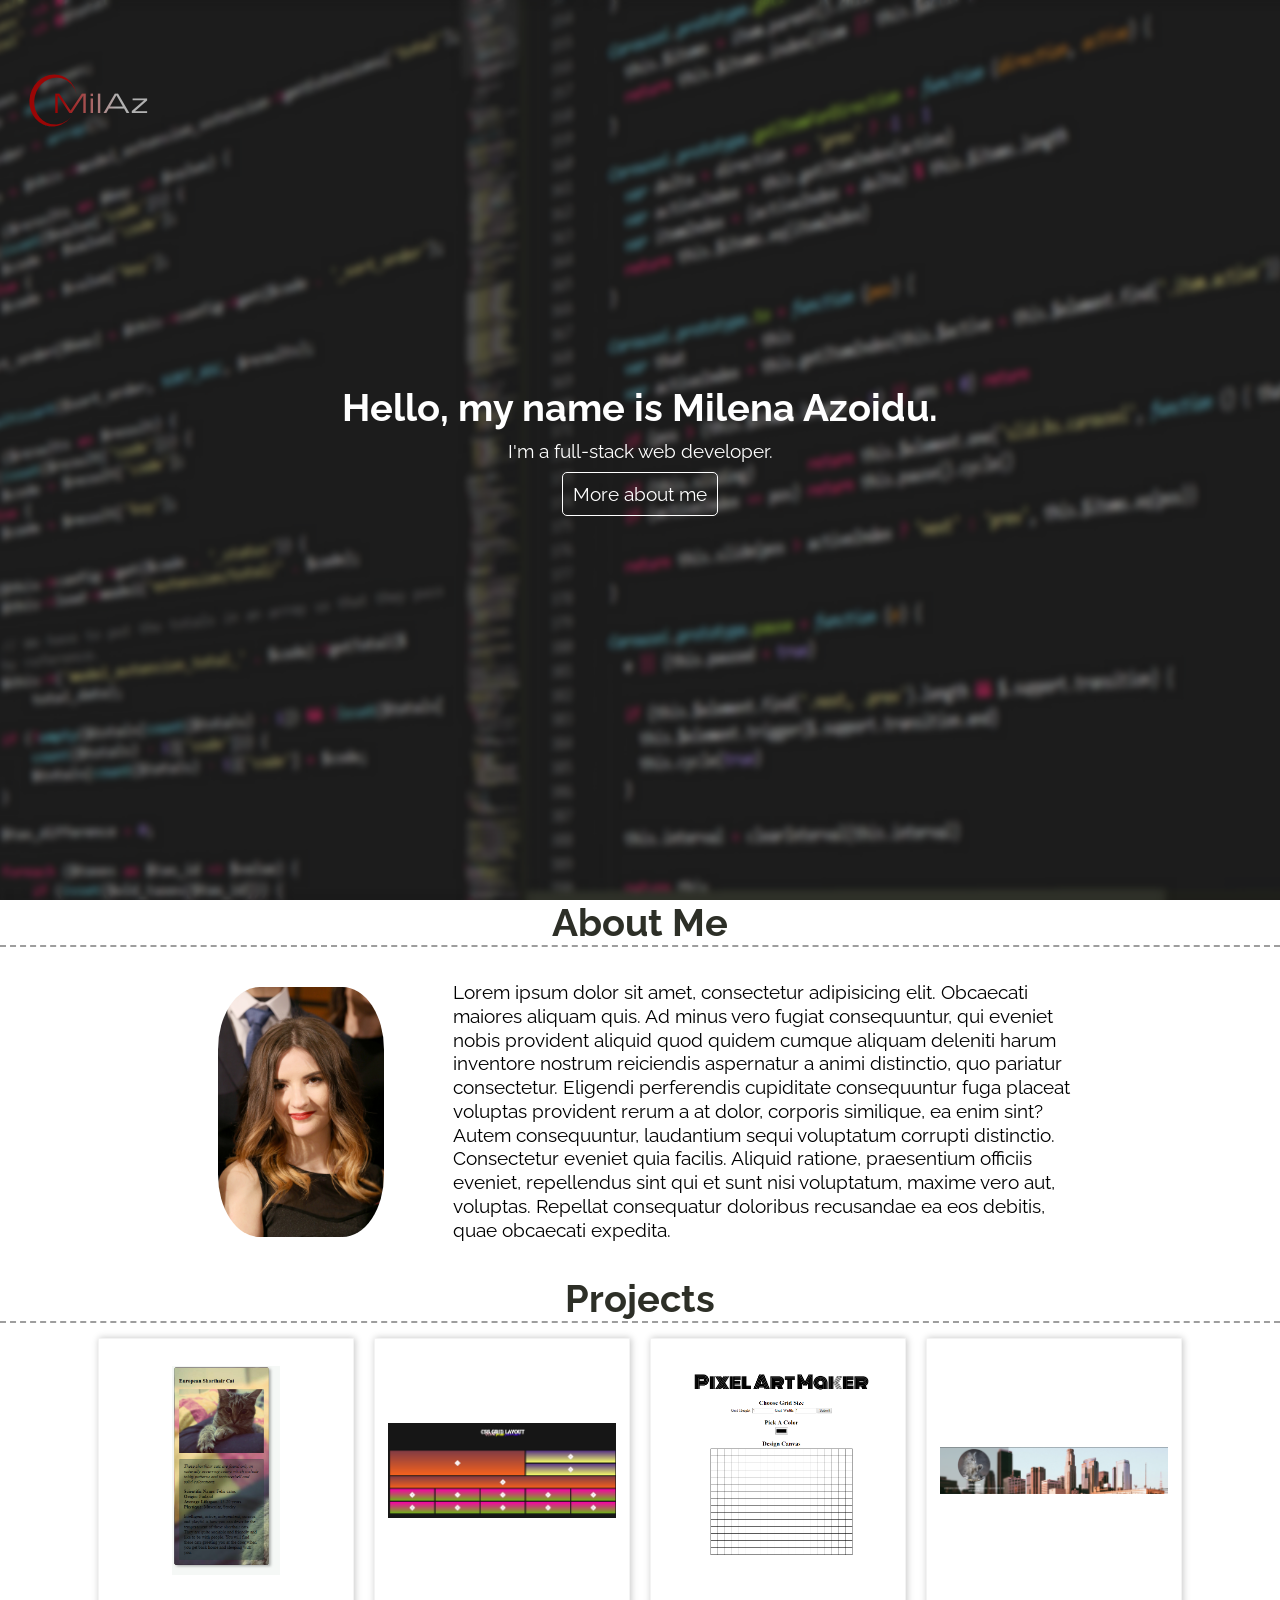
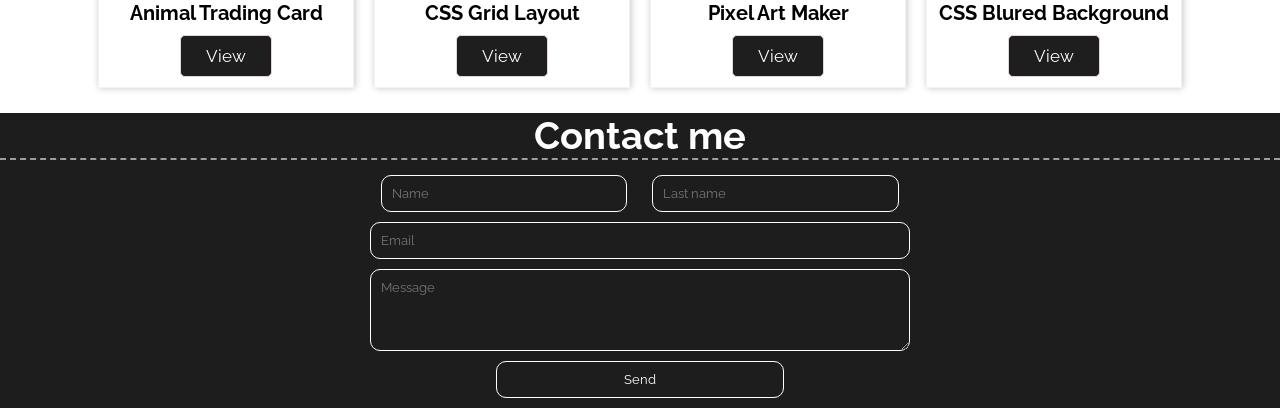
<file: index.html>
<!DOCTYPE html>
<html>
<head>
	<meta charset="UTF-8">
	<meta name="viewport" content="width=device-width, initial-scale=1.0">
	<link rel="stylesheet" href="css/styles.css">
	<link href="https://fonts.googleapis.com/css?family=Raleway" rel="stylesheet">

	<title>Milena Azoidu | Full Stack Web Developer</title>
	<link rel="shortcut icon" href="img/logo.png" />
</head>
<body>
	<div class="logo">
			<img src="img/logo.png" alt="logo">
		</div>
	<header class="header">
		<h1>Hello, my name is Milena Azoidu.</h1>
		<p>I'm a full-stack web developer.</p>
		<a href="#" class="about-btn">More about me</a>
	</header>
	<section class="about-section">
		<h2>About Me</h2>
		<div class="about">
			<img src="img/me2.jpg" alt="my-photo" class="content">
			<p class="description content">
				Lorem ipsum dolor sit amet, consectetur adipisicing elit. Obcaecati maiores aliquam quis. Ad minus vero fugiat consequuntur, qui eveniet nobis provident aliquid quod quidem cumque aliquam deleniti harum inventore nostrum reiciendis aspernatur a animi distinctio, quo pariatur consectetur. Eligendi perferendis cupiditate consequuntur fuga placeat voluptas provident rerum a at dolor, corporis similique, ea enim sint? Autem consequuntur, laudantium sequi voluptatum corrupti distinctio. Consectetur eveniet quia facilis. Aliquid ratione, praesentium officiis eveniet, repellendus sint qui et sunt nisi voluptatum, maxime vero aut, voluptas. Repellat consequatur doloribus recusandae ea eos debitis, quae obcaecati expedita.
			</p>
		</div>
	</section>
	<section class="projects-section">
		<h2>Projects</h2>
		<div class="projects">
			<div class="box">
				<img src="img/animal_trading_card.png" alt="animal_trading_card">
				<h3>Animal Trading Card</h3>
				<a href="https://codepen.io/milenaAz/full/aVYBPB/" class="read-more">View</a>
			</div>
			<div class="box">
				<img src="img/grid_layout.png" alt="grid_layout">
				<h3>CSS Grid Layout</h3>
				<a href="https://codepen.io/milenaAz/full/KZZvLg/" class="read-more">View</a>
			</div>
			<div class="box">
				<img src="img/pixel_art.png" alt="pixel_art">
				<h3>Pixel Art Maker</h3>
				<a href="https://codepen.io/milenaAz/full/eyxKbM/" class="read-more">View</a>
			</div>
			<div class="box">
				<img src="img/blured_bg.png" alt="CSS Blured background">
				<h3>CSS Blured Background</h3>
				<a href="https://codepen.io/milenaAz/full/XVYBrR/" class="read-more">View</a>
			</div>
		</div>
	</section>
	<footer class="footer-section">
		<h2>Contact me</h2>
		<div class="contact">
			<div class="contact-content">
				<div class="first-group">
					<input type="text" placeholder="Name" class="contact-input name-input">
					<input type="text" placeholder="Last name" class="contact-input">
				</div>
				<input type="email" placeholder="Email" class="contact-input">
				<textarea rows="4" cols="50" placeholder="Message" class="contact-input"></textarea>
				<input type="submit" value="Send" class="contact-btn contact-input">
			</div>
		</div>
	</footer>
</body>
</html>
</file>
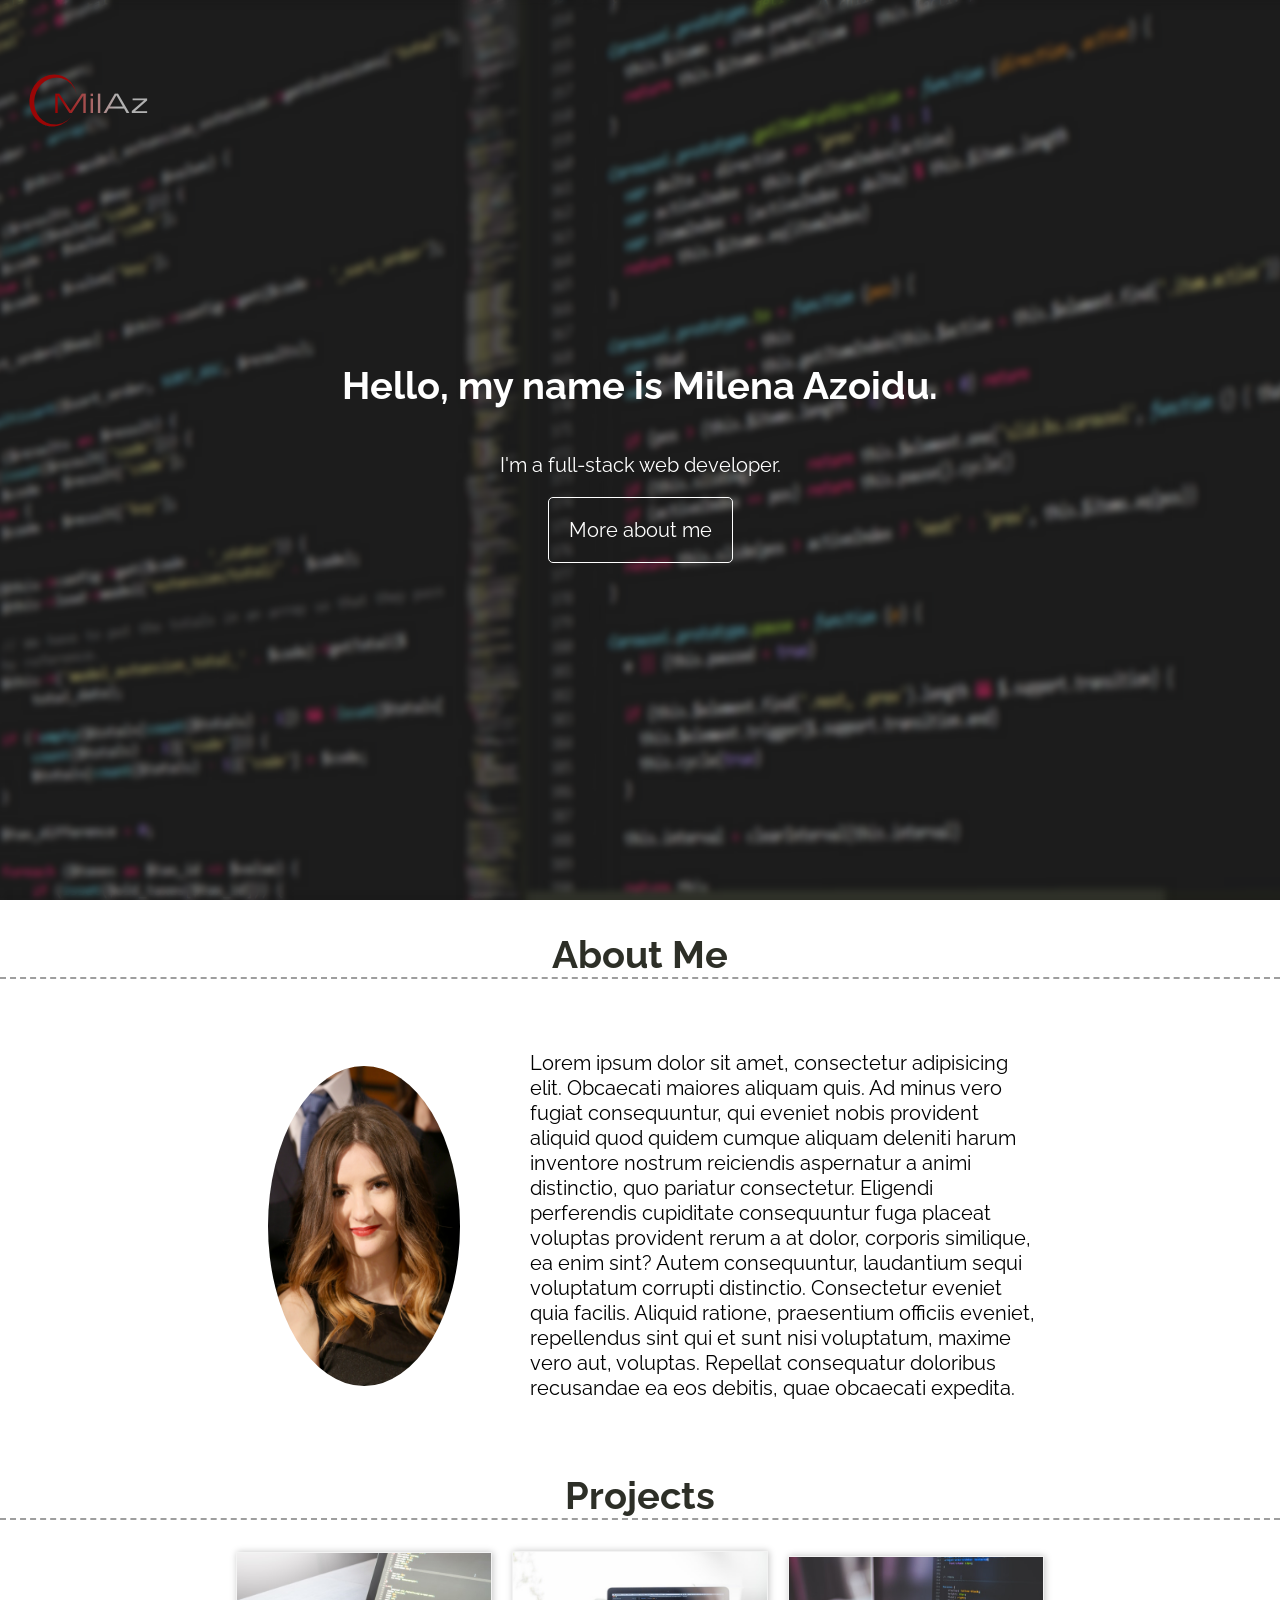
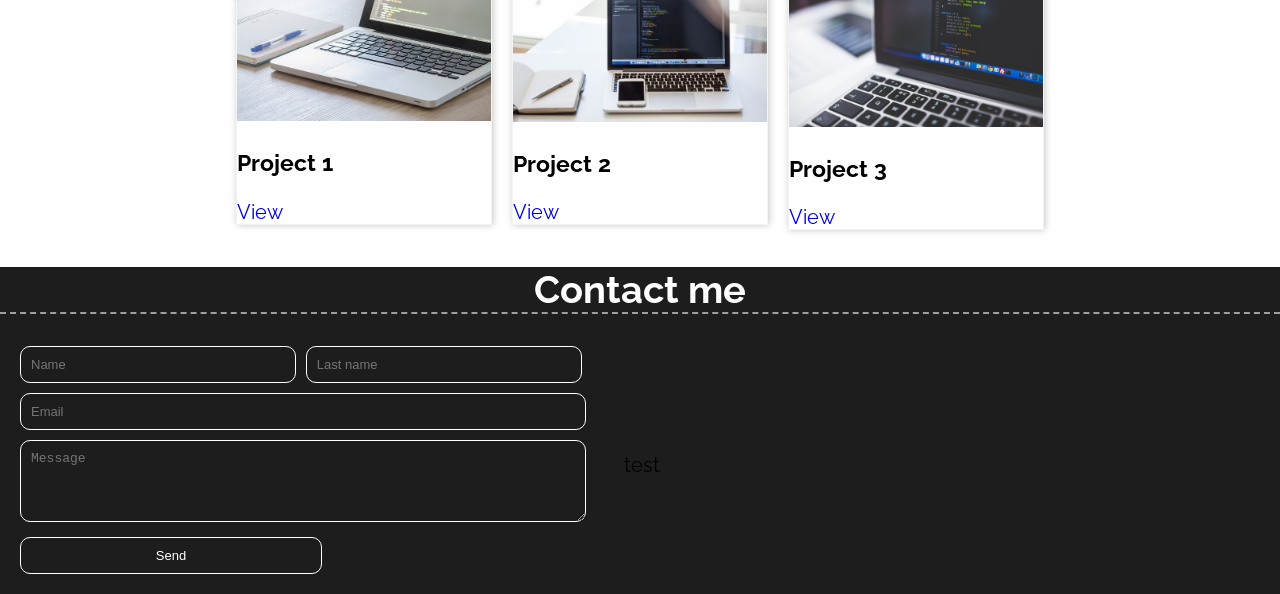
<file: portfolio/index.html>
<!DOCTYPE html>
<html>
<head>
	<meta charset="UTF-8">
	<meta name="viewport" content="width=device-width, initial-scale=1.0">
	<link rel="stylesheet" href="css/styles.css">
	<link href="https://fonts.googleapis.com/css?family=Raleway" rel="stylesheet">

	<title>Milena Azoidu | Full Stack Web Developer</title>
	<link rel="shortcut icon" href="images/logo.png" />
</head>
<body>
	<div class="logo">
			<img src="img/logo.png" alt="logo">
		</div>
	<header class="header">
		<h1>Hello, my name is Milena Azoidu.</h1>
		<p>I'm a full-stack web developer.</p>
		<a href="#" class="about-btn">More about me</a>
	</header>
	<section class="about-section">
		<h2>About Me</h2>
		<div class="about">
			<img src="img/me2.jpg" alt="my-photo" class="content">
			<p class="description content">
				Lorem ipsum dolor sit amet, consectetur adipisicing elit. Obcaecati maiores aliquam quis. Ad minus vero fugiat consequuntur, qui eveniet nobis provident aliquid quod quidem cumque aliquam deleniti harum inventore nostrum reiciendis aspernatur a animi distinctio, quo pariatur consectetur. Eligendi perferendis cupiditate consequuntur fuga placeat voluptas provident rerum a at dolor, corporis similique, ea enim sint? Autem consequuntur, laudantium sequi voluptatum corrupti distinctio. Consectetur eveniet quia facilis. Aliquid ratione, praesentium officiis eveniet, repellendus sint qui et sunt nisi voluptatum, maxime vero aut, voluptas. Repellat consequatur doloribus recusandae ea eos debitis, quae obcaecati expedita.
			</p>
		</div>
	</section>
	<section class="projects-section">
		<h2>Projects</h2>
		<div class="projects">
			<div class="box">
				<img src="img/pexels-photo-574073.jpeg" alt="project1">
				<h3>Project 1</h3>
				<a href="#" class="read-more">View</a>
			</div>
			<div class="box">
				<img src="img/pexels-photo-92904.jpeg" alt="project2">
				<h3>Project 2</h3>
				<a href="#" class="read-more">View</a>
			</div>
			<div class="box">
				<img src="img/pexels-photo-160107.jpeg" alt="project3">
				<h3>Project 3</h3>
				<a href="#" class="read-more">View</a>
			</div>
		</div>
	</section>
	<footer class="contact-section">
		<h2>Contact me</h2>
		<div class="contact">
			<div class="contact-content">
				<div class="first-group">
					<input type="text" placeholder="Name" class="contact-input name-input">
					<input type="text" placeholder="Last name" class="contact-input">
				</div>
				<input type="email" placeholder="Email" class="contact-input">
				<textarea rows="4" cols="50" placeholder="Message" class="contact-input"></textarea>
				<input type="submit" value="Send" class="contact-btn contact-input">
			</div>
			<div class="contact-content">
				<p>test</p>
			</div>
		</div>
	</footer>
</body>
</html>
</file>
<file: css/styles.css>
* {
	margin: 0;
	padding: 0;
	font-family: 'Raleway', sans-serif;
}

.about {
	display: flex;
	flex-direction: column;
	justify-content: center;
	align-items: center;
	margin: 15px 0;
}

.about img {
	max-width: 100%;
	height: 250px;
	border-radius: 25%;
}

.about-btn {
	border: 1px solid white;
	border-radius: 5px;
	padding: 10px;
	text-decoration: none;
	color: #fff;
}

.box {
	border: 1px solid #f3f3f3;
    margin: 0 10px 10px 10px;
    box-shadow: 1px 0px 7px 0px #c5c5c5;
    box-sizing: border-box;
    display: flex;
    flex-direction: column;
    justify-content: center;
    align-items: center;
    height: 350px;
 }

.box:last-of-type {
	margin-bottom: 0;
}

.box img {
    margin: auto;
    max-width: 90%;
    max-height: 60%;
}

.box a {
	text-decoration: none;
}

.contact {
	
    margin: 15px 0 0 0;
    display: flex;
    flex-direction: column;
	justify-content: center;
	align-items: center;
}

.contact-content {
	width: 90%;	
	display: flex;
    flex-direction: column;
	justify-content: center;
	align-items: center;
}

.contact-input{
	margin-bottom: 10px;
	width: 90%;
	padding: 10px;
	border: 1px solid #fff;
	border-radius: 10px;
    font-size: 13px;
    background: #1d1d1d;
}

.contact-btn {
	background: #1d1d1d;
	color: #fff;
	border-radius: 10px;
	width: 50%;
}

.description {
	line-height: 1.25em;
	padding: 1em;
}

.footer-section {
	background-color: #1d1d1d
}

.footer-section h2 {
	color: #fff;
}

h2 {
	text-align: center;
	border-bottom: 2px dashed #9e9e9e;
	color: #2d2f27;
}

.header {
	background-color: #1d1d1d;
	display: flex;
	align-items: center;
	height: 100vh;
	flex-direction: column;
	justify-content: center;
	color: #fff;
}

.header h1 {
	font-size: 5.5vw;
}

.header p {
	margin: 10px 0; 
}

.logo {
	position: absolute;
	width: 10px;
}

.projects {
	display: flex;
	flex-direction: column;
	justify-content: center;
	width: 100%;
	margin: 15px 0;
}

.read-more {
	border: 1px solid #e4d6d6;
    background-color: #1e1e1e;
    border-radius: 5px;
    padding: 10px 25px;
    margin: 10px 0;
    color: #fff;
}

/****************************************************************/

@media only screen and (min-width: 750px)
{
	.about {
		flex-direction: row;
	}

	body {
		font-size: 19px;
	}

	.box {
		width: 40%;
		font-size: 12px;
	}

	.contact {
		flex-direction: row;
		width: 50%;
		margin: 15px auto 0 auto;
	}

	.content {
		margin-left: 50px;
	}

	.first-group {
		display: flex;
		width: 90%;
	}

	h2 {
		font-size: 3vw;
	}
	
	.header {
		background-image: url(../img/header.png);
		background-size: cover;
		background-position: center;
	}

	.header h1 {
		font-size: 3vw;
	}

	.name-input {
		margin-right: 25px;
	}

	.projects {
		flex-wrap: wrap;
		flex-direction: row;
		align-items: flex-start;
	}
}

@media only screen and (min-width: 1000px)
{
	
	.box {
		width: 20%;
		font-size: 17px;
	}

	.description {
		width: 50%;
	}

}
</file>
<file: portfolio/css/styles.css>
html, body {
	margin: 0;
	padding: 0;
	width: 100%;
	height: 100%;
	font-family: 'Raleway', sans-serif;
	color: #000;
	font-size: 5vw;
}

.header {
	background-color: #1d1d1d;
	height: 100vh;
	display: flex;
	flex-direction: column;
	justify-content: center;
	align-items: center;
	color: #fff;
}

.header h1 {
	font-size: 5vw;
}

.logo {
	position: absolute;
}

.about-btn {
	border: 1px solid white;
	border-radius: 5px;
	padding: 1em;
	text-decoration: none;
	color: #fff;
}

.projects {
	display: flex;
	flex-direction: column;
	justify-content: center;
	align-items: center;
}

/**************** CSS for class .projects-section ****************/


h2 {
	text-align: center;
	border-bottom: 2px dashed #9e9e9e;
	color: #2d2f27;
}

/****************************************************************/


/**************** CSS for class .box ****************/

.box {
	border: 1px solid #f3f3f3;
	width: 100%;
    margin: 0 10px 10px 10px;
    box-shadow: 1px 0px 7px 0px #c5c5c5;
    box-sizing: border-box;
 }

.box:last-of-type {
	margin-bottom: 0;
}

.box img {
	width: 100%;
}

.box a {
	text-decoration: none;
}

/****************************************************************/

/**************** CSS for class .about ****************/

.about {
	display: flex;
	flex-direction: column;
	justify-content: center;
	align-items: center;
}

.about img {
	max-width: 100%;
	height: 250px;
	border-radius: 25%;
}

.description {
	line-height: 1.25em;
	padding: 1em;
}

/****************************************************************/

/**************** CSS for class .contact-section ****************/

.contact-section {
	background-color: #1d1d1d
}
.contact-section h2 {
	color: #fff;
}
.contact {
	display: flex;
	flex-direction: column;
	justify-content: center;
	align-items: center;
	width: 100%;
}

.contact-content {
	margin-bottom: 10px;
}

hr {
	color: #fff;
	width: 100%;
}
.contact-input{
	margin-bottom: 10px;
	width: 90%;
	padding: 10px;
	border: 1px solid #fff;
	border-radius: 10px;
    font-size: 13px;
    background: #1d1d1d;
}

.contact-btn {
	background: #1d1d1d;
	color: #fff;
	border-radius: 10px;
	width: 50%;
}

/****************************************************************/



@media only screen and (min-width: 800px)
{
	html, body {
		font-size: 20px;
	}

	.header h1 {
	font-size: 3vw;
}

	.projects {
		flex-direction: row;
	}

	h2 {
		font-size: 3vw;
	}
	
	.box {
		width: 20%;
	}

	.about {
		flex-direction: row;
	}

	.about img {
		width: 15%;
		height: 320px;
		border-radius: 50%;
	}

	.description {
		width: 40%;
	}

	.content {
		margin-left: 50px;
	}

	.header {
		background-image: url(../img/header.png);
		background-size: cover;
		background-position: center;
	}

	.contact {
		flex-direction: row;
		width: 50%;
		margin-left: 20px;
		justify-content: space-between;
	}

	.first-group {
		display: flex;
		width: 93%;
	}

	.name-input {
		margin-right: 10px;
	}
 	
}
</file>
